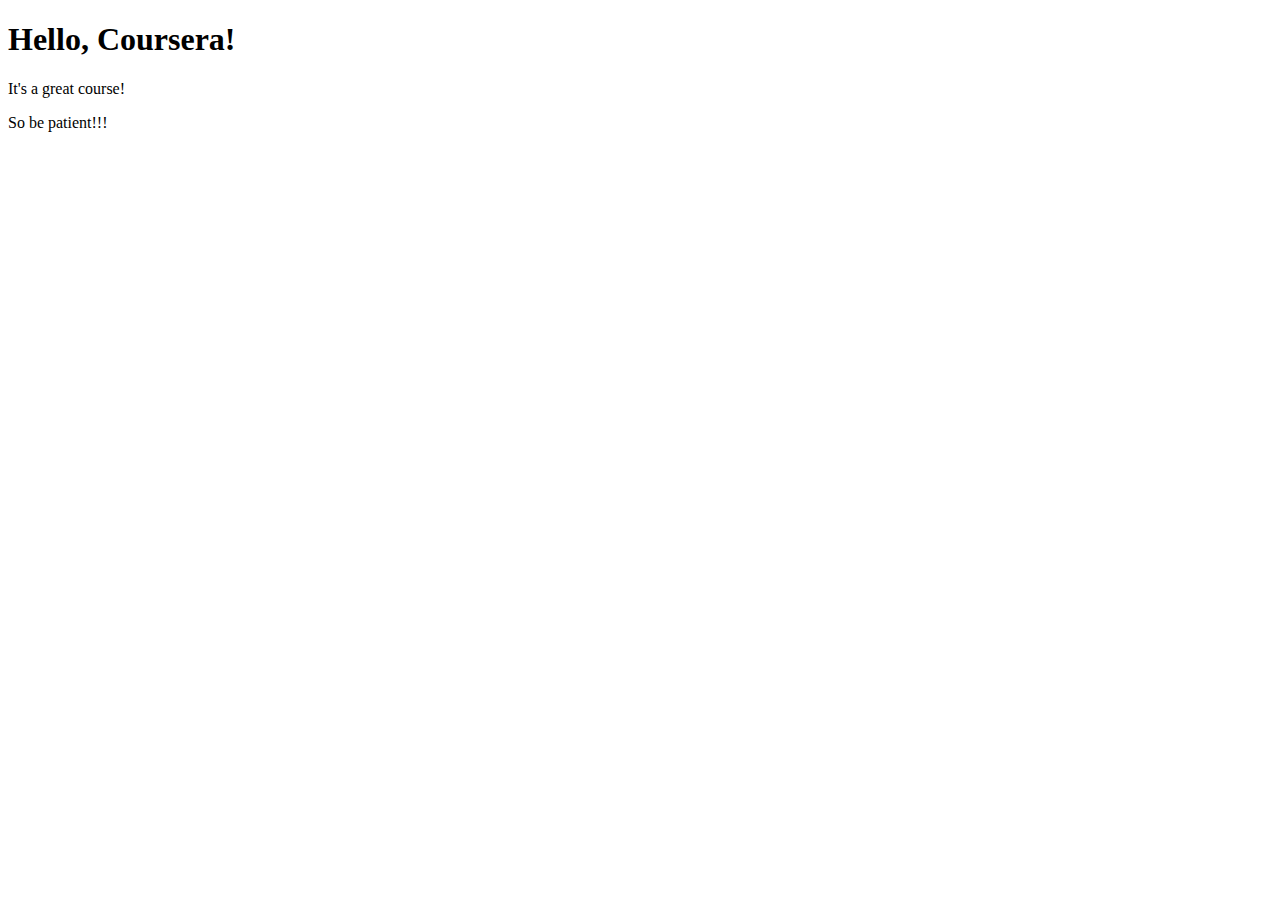
<file: site/index.html>
<!DOCTYPE html>
<html lang="en">
<head>
	<meta charset="UTF-8">
	<title>Hello Coursera</title>
</head>
<body>
	<h1>Hello, Coursera!</h1>
	<p>It's a great course!</p>
	<p>So be patient!!!</p>
</body>
</html>
</file>
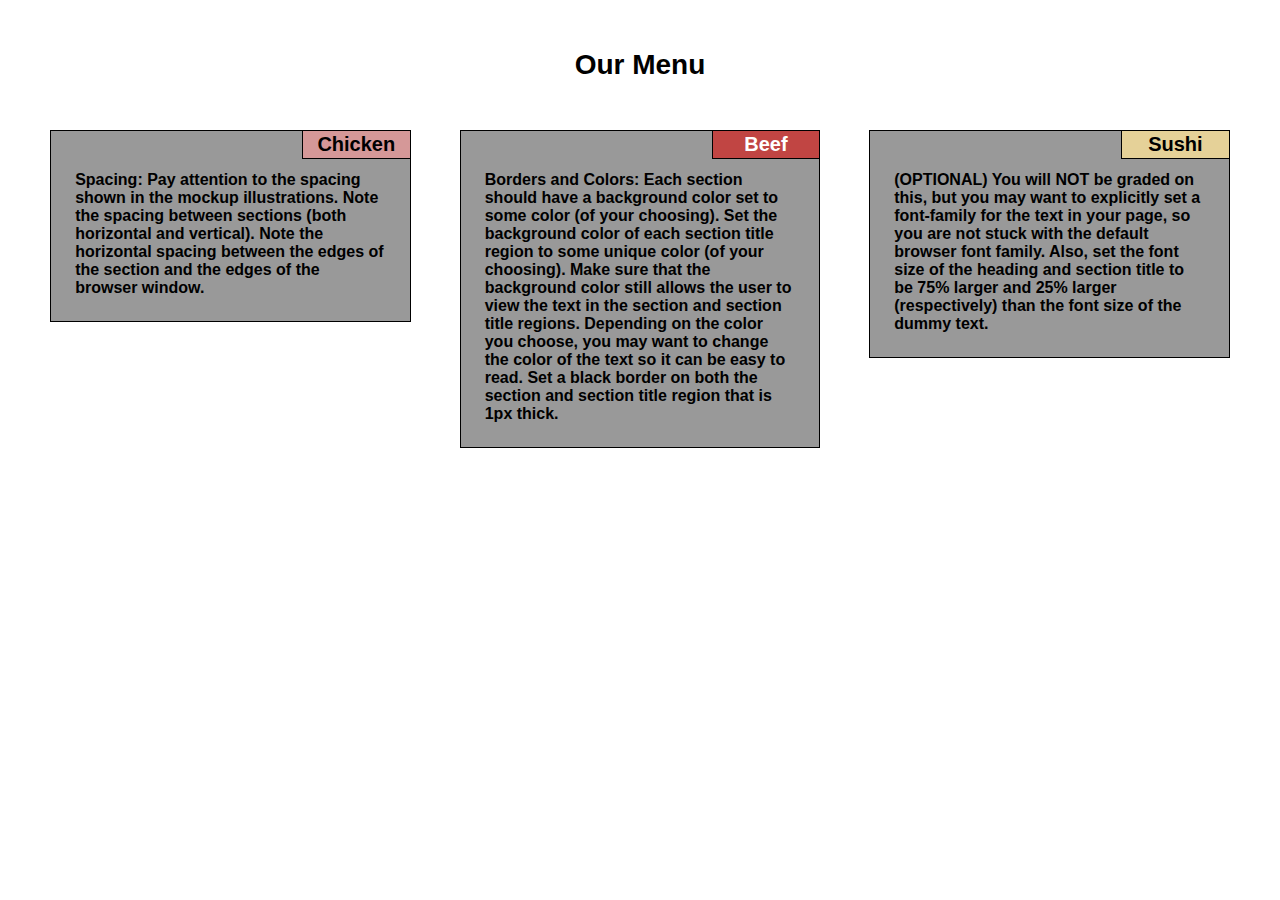
<file: assignments/coursera/fullstack-course4/mod2_solution/index.html>
<!DOCTYPE html>
<html>
<head>
<title>Module 2 Solution</title>
<meta charset="utf-8">
<meta name="viewport" content="width=device-width, initial-scale=1">
<link rel="stylesheet" href="css/style.css">
</head>

<body>
<h1>Our Menu</h1>
<div class="row">
  <div class="col-lg-4 col-md-6 col-xm-12">
    <section>
    <h2 class="food-name" id="chicken">Chicken</h2>
    <p>Spacing: Pay attention to the spacing shown in the mockup illustrations. Note the spacing between sections (both horizontal and vertical). Note the horizontal spacing between the edges of the section and the edges of the browser window.</p>
    </section>
  </div>
  <div class="col-lg-4 col-md-6 col-xm-12">
    <section>
    <h2 class="food-name" id="beef">Beef</h2>
    <p>Borders and Colors: Each section should have a background color set to some color (of your choosing). Set the background color of each section title region to some unique color (of your choosing). Make sure that the background color still allows the user to view the text in the section and section title regions. Depending on the color you choose, you may want to change the color of the text so it can be easy to read. Set a black border on both the section and section title region that is 1px thick.</p>
    </section>
  </div>
  <div class="col-lg-4 col-md-12 col-xm-12">
    <section>
    <h2 class="food-name" id="sushi">Sushi</h2>
    <p>(OPTIONAL) You will NOT be graded on this, but you may want to explicitly set a font-family for the text in your page, so you are not stuck with the default browser font family. Also, set the font size of the heading and section title to be 75% larger and 25% larger (respectively) than the font size of the dummy text.</p>
    </section>
  </div>
</div>

</body>
</html>
</file>
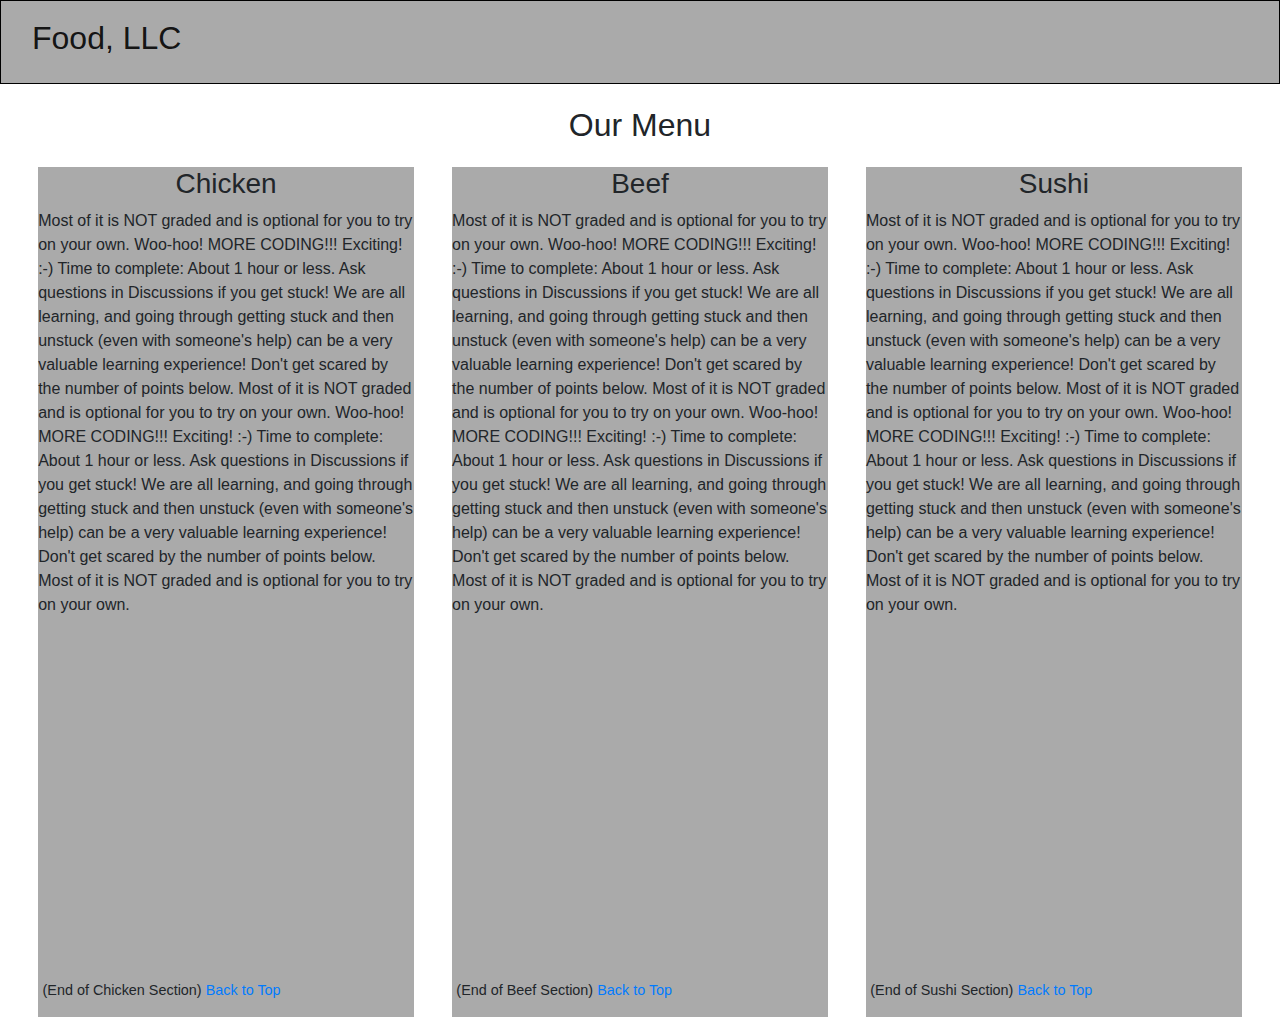
<file: assignments/coursera/fullstack-course4/mod3_solution/index.html>
<!--Bootstrap v4.1.1 change something like ".col-xs-12" replaced by ".col-12.", and "visible-*" is gone, so I tried "d-*" series(https://getbootstrap.com/docs/4.0/utilities/display/#hiding-elementshttps://getbootstrap.com/docs/4.0/utilities/display/#hiding-elements). Hope this can help you :D-->
<DOCTYPE html>
    <html lang="en">

    <head>
        <title>Mod 3 Assignment</title>
        <meta charset="UTF-8">
        <meta http-equiv="X-UA-Compatible" content="IE=edge">
        <meta name="viewport" content="width=device-width, initial-scale=1">
        <link rel="stylesheet" href="css/bootstrap.min.css">
        <link rel="stylesheet" href="css/style.css">
        <script src="js/jquery-3.3.1.min.js"></script>
        <script src="js/bootstrap.min.js"></script>
    </head>

    <body>
        <header>
            <nav class="navbar navbar-light" id="header-nav">
                <div class="container-fluid">
                    <h1 class="navbar-brand">Food, LLC</h1>
                    <button class="navbar-toggler d-block d-md-none" type="button" data-toggle="collapse" data-target="#navbarSupportedContent" aria-controls="navbarSupportedContent" aria-expanded="false" aria-label="Toggle navigation">
                        <span class="navbar-toggler-icon"></span>
                    </button>
                </div>
            </nav>
            <div class="collapse navbar-collapse my-container text-center" id="navbarSupportedContent">
                <p></p>
                <div>
                <a href="#chicken">
                    <h4>Chicken</h4>
                </a>
                </div>
                <hr/>
                <div>
                <a href="#beef">
                    <h4>Beef</h4>
                </a>
                </div>
                <hr/>
                <div>
                <a href="#sushi">
                    <h4>Sushi</h4>
                </a>
                </div>
                <p></p>
            </div>
        </header>
        <!--Main Contents-->
        <div class="my-container">
            <h2 class="text-center subtitle">Our Menu</h2>
            <div class="row">
                <div class="col-md-4 col-sm-6 col-12" id="chicken">
                    <section>
                        <h3 class="text-center">Chicken</h3>
                        <article>
                            Most of it is NOT graded and is optional for you to try on your own. Woo-hoo! MORE CODING!!! Exciting! :-) Time to complete: About 1 hour or less. Ask questions in Discussions if you get stuck! We are all learning, and going through getting stuck and then unstuck (even with someone's help) can be a very valuable learning experience! Don't get scared by the number of points below. Most of it is NOT graded and is optional for you to try on your own. Woo-hoo! MORE CODING!!! Exciting! :-) Time to complete: About 1 hour or less. Ask questions in Discussions if you get stuck! We are all learning, and going through getting stuck and then unstuck (even with someone's help) can be a very valuable learning experience! Don't get scared by the number of points below. Most of it is NOT graded and is optional for you to try on your own.
                        </article>
                        <p class="article-end"> (End of Chicken Section) <a href="#header-nav">Back to Top</a></p>
                    </section>
                </div>
                <div class="col-md-4 col-sm-6 col-12" id="beef">
                    <section>
                        <h3 class="text-center">Beef</h3>
                        <article>
                            Most of it is NOT graded and is optional for you to try on your own. Woo-hoo! MORE CODING!!! Exciting! :-) Time to complete: About 1 hour or less. Ask questions in Discussions if you get stuck! We are all learning, and going through getting stuck and then unstuck (even with someone's help) can be a very valuable learning experience! Don't get scared by the number of points below. Most of it is NOT graded and is optional for you to try on your own. Woo-hoo! MORE CODING!!! Exciting! :-) Time to complete: About 1 hour or less. Ask questions in Discussions if you get stuck! We are all learning, and going through getting stuck and then unstuck (even with someone's help) can be a very valuable learning experience! Don't get scared by the number of points below. Most of it is NOT graded and is optional for you to try on your own.
                        </article>
                        <p class="article-end"> (End of Beef Section) <a href="#header-nav">Back to Top</a></p>
                    </section>
                </div>
                <div class="col-md-4 col-sm-12 col-12" id="sushi">
                    <section>
                        <h3 class="text-center">Sushi</h3>
                        <article>
                            Most of it is NOT graded and is optional for you to try on your own. Woo-hoo! MORE CODING!!! Exciting! :-) Time to complete: About 1 hour or less. Ask questions in Discussions if you get stuck! We are all learning, and going through getting stuck and then unstuck (even with someone's help) can be a very valuable learning experience! Don't get scared by the number of points below. Most of it is NOT graded and is optional for you to try on your own. Woo-hoo! MORE CODING!!! Exciting! :-) Time to complete: About 1 hour or less. Ask questions in Discussions if you get stuck! We are all learning, and going through getting stuck and then unstuck (even with someone's help) can be a very valuable learning experience! Don't get scared by the number of points below. Most of it is NOT graded and is optional for you to try on your own.
                        </article>
                        <p class="article-end"> (End of Sushi Section) <a href="#header-nav">Back to Top</a></p>
                    </section>
                </div>
            </div>
        </div>
    </body>

    </html>
</file>
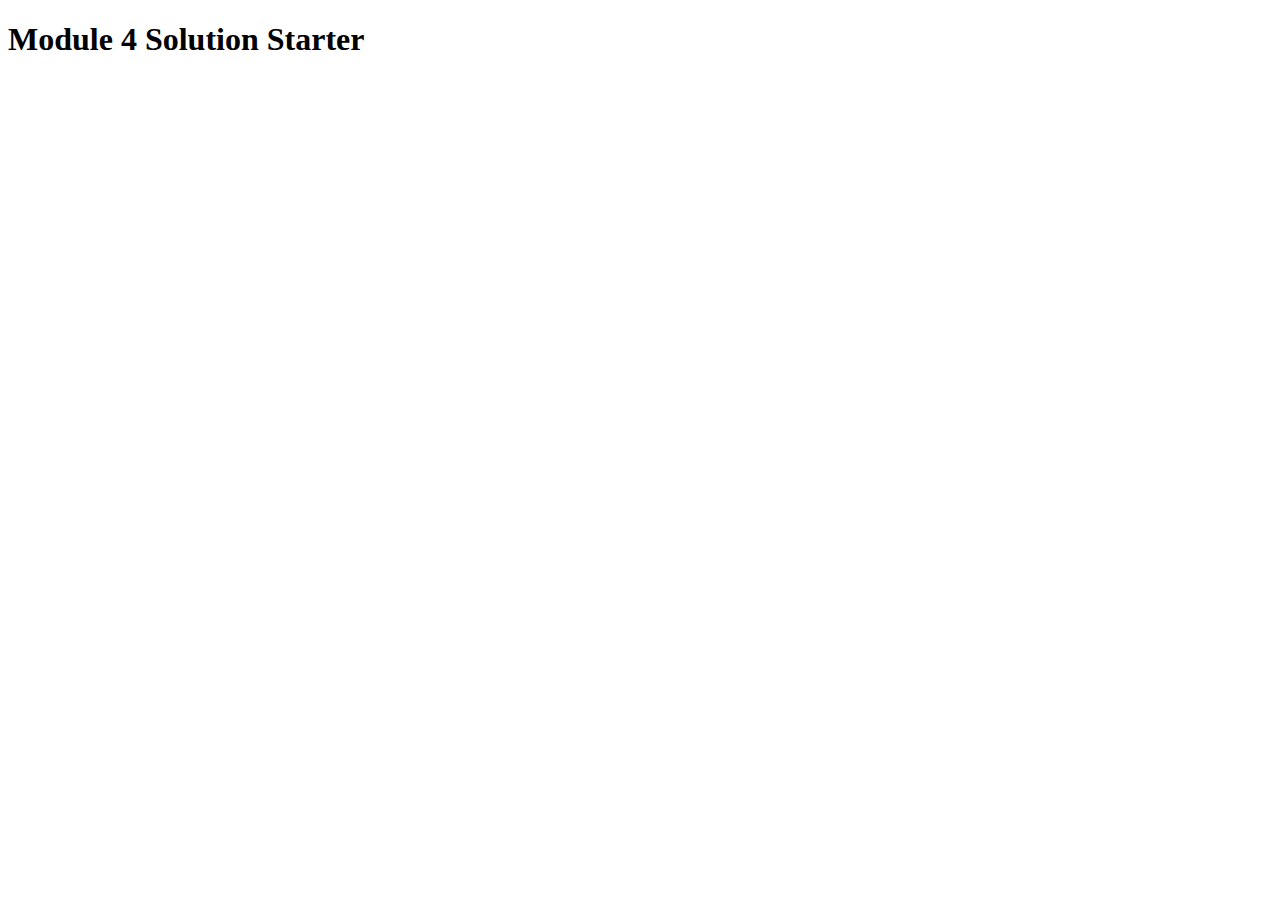
<file: assignments/coursera/fullstack-course4/mod4_solution/index.html>
<!DOCTYPE html>
<html>
<head>
  <meta charset="utf-8">
  <title>Module 4 Solution Starter</title>
  <script>
    var names = []; // DO NOT REMOVE
  </script>
  <script src="SpeakHello.js"></script>
  <script src="SpeakGoodBye.js"></script>
  <script src="script.js"></script>
</head>
<body>
  <h1>Module 4 Solution Starter</h1>
</body>
</html>
</file>
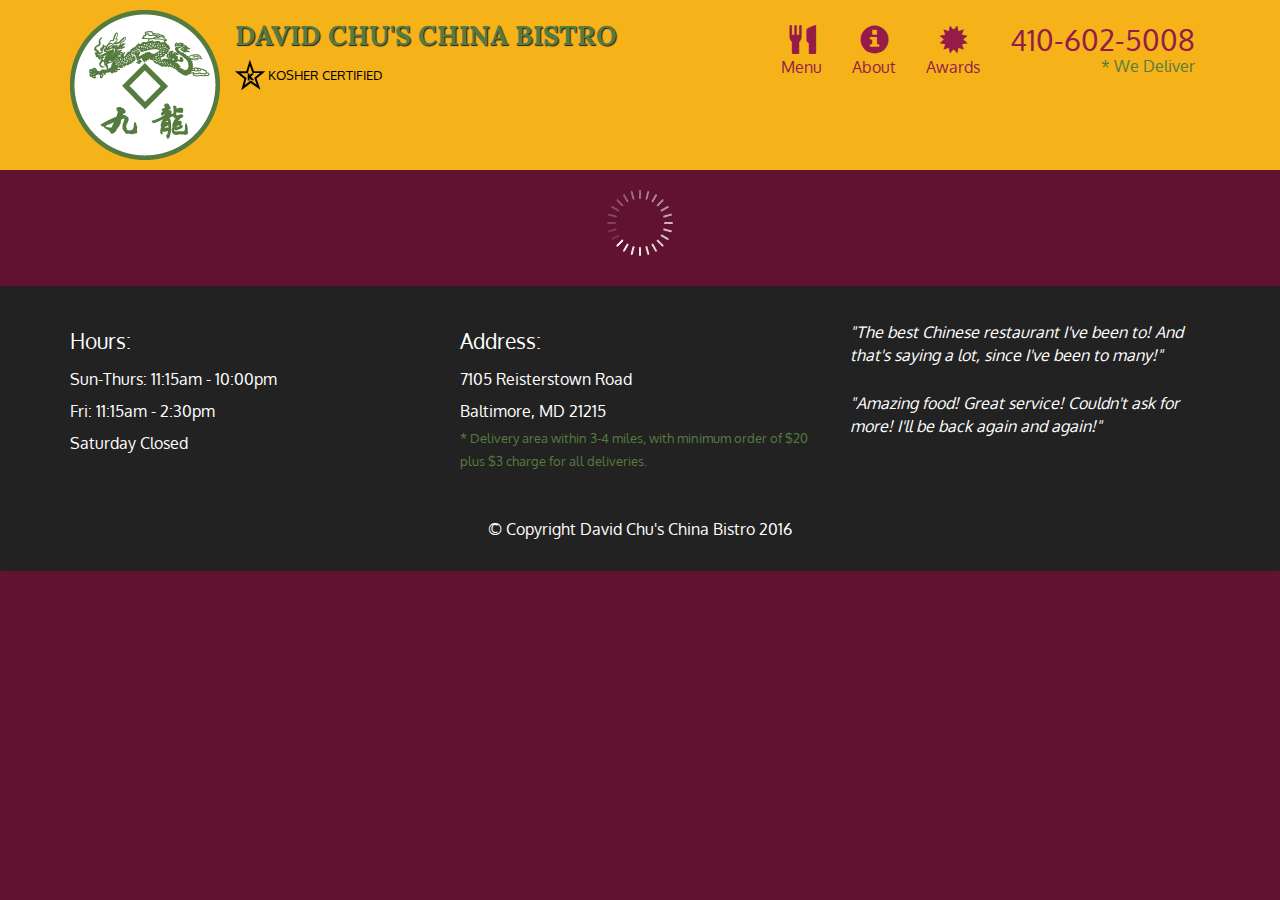
<file: assignments/coursera/fullstack-course4/mod5_solution/index.html>
<!doctype html>
<html lang="en">
  <head>
    <meta charset="utf-8">
    <meta http-equiv="X-UA-Compatible" content="IE=edge">
    <meta name="viewport" content="width=device-width, initial-scale=1">
    <title>David Chu's China Bistro</title>
    <link rel="stylesheet" href="css/bootstrap.min.css">
    <link rel="stylesheet" href="css/styles.css">
    <link href='https://fonts.googleapis.com/css?family=Oxygen:400,300,700' rel='stylesheet' type='text/css'>
    <link href='https://fonts.googleapis.com/css?family=Lora' rel='stylesheet' type='text/css'>
  </head>
<body>
  <header>
    <nav id="header-nav" class="navbar navbar-default">
      <div class="container">
        <div class="navbar-header">
          <a href="index.html" class="pull-left visible-md visible-lg">
            <div id="logo-img" alt="Logo image"></div>
          </a>

          <div class="navbar-brand">
            <a href="index.html"><h1>David Chu's China Bistro</h1></a>
            <p>
              <img src="images/star-k-logo.png" alt="Kosher certification">
              <span>Kosher Certified</span>
            </p>
          </div>

          <button id="navbarToggle" type="button" class="navbar-toggle collapsed" data-toggle="collapse" data-target="#collapsable-nav" aria-expanded="false">
            <span class="sr-only">Toggle navigation</span>
            <span class="icon-bar"></span>
            <span class="icon-bar"></span>
            <span class="icon-bar"></span>
          </button>
        </div>
        
        <div id="collapsable-nav" class="collapse navbar-collapse">
           <ul id="nav-list" class="nav navbar-nav navbar-right">
            <li id="navHomeButton" class="visible-xs active">
              <a href="index.html">
                <span class="glyphicon glyphicon-home"></span> Home</a>
            </li>
            <li id="navMenuButton">
              <a href="#" onclick="$dc.loadMenuCategories();">
                <span class="glyphicon glyphicon-cutlery"></span><br class="hidden-xs"> Menu</a>
            </li>
            <li>
              <a href="#">
                <span class="glyphicon glyphicon-info-sign"></span><br class="hidden-xs"> About</a>
            </li>
            <li>
              <a href="#">
                <span class="glyphicon glyphicon-certificate"></span><br class="hidden-xs"> Awards</a>
            </li>
            <li id="phone" class="hidden-xs">
              <a href="tel:410-602-5008">
                <span>410-602-5008</span></a><div>* We Deliver</div>
            </li>
          </ul><!-- #nav-list -->
        </div><!-- .collapse .navbar-collapse -->
      </div><!-- .container -->
    </nav><!-- #header-nav -->
  </header>

  <div id="call-btn" class="visible-xs">
    <a class="btn" href="tel:410-602-5008">
    <span class="glyphicon glyphicon-earphone"></span>
    410-602-5008
    </a>
  </div>
  <div id="xs-deliver" class="text-center visible-xs">* We Deliver</div>

  <div id="main-content" class="container"></div>

  <footer class="panel-footer">
    <div class="container">
      <div class="row">
        <section id="hours" class="col-sm-4">
          <span>Hours:</span><br>
          Sun-Thurs: 11:15am - 10:00pm<br>
          Fri: 11:15am - 2:30pm<br>
          Saturday Closed
          <hr class="visible-xs">
        </section>
        <section id="address" class="col-sm-4">
          <span>Address:</span><br>
          7105 Reisterstown Road<br>
          Baltimore, MD 21215
          <p>* Delivery area within 3-4 miles, with minimum order of $20 plus $3 charge for all deliveries.</p>
          <hr class="visible-xs">
        </section>
        <section id="testimonials" class="col-sm-4">
          <p>"The best Chinese restaurant I've been to! And that's saying a lot, since I've been to many!"</p>
          <p>"Amazing food! Great service! Couldn't ask for more! I'll be back again and again!"</p>
        </section>
      </div>
      <div class="text-center">&copy; Copyright David Chu's China Bistro 2016</div>
    </div>
  </footer>

  <!-- jQuery (Bootstrap JS plugins depend on it) -->
  <script src="js/jquery-2.1.4.min.js"></script>
  <script src="js/bootstrap.min.js"></script>
  <script src="js/ajax-utils.js"></script>
  <script src="js/script.js"></script>
</body>
</html>
</file>
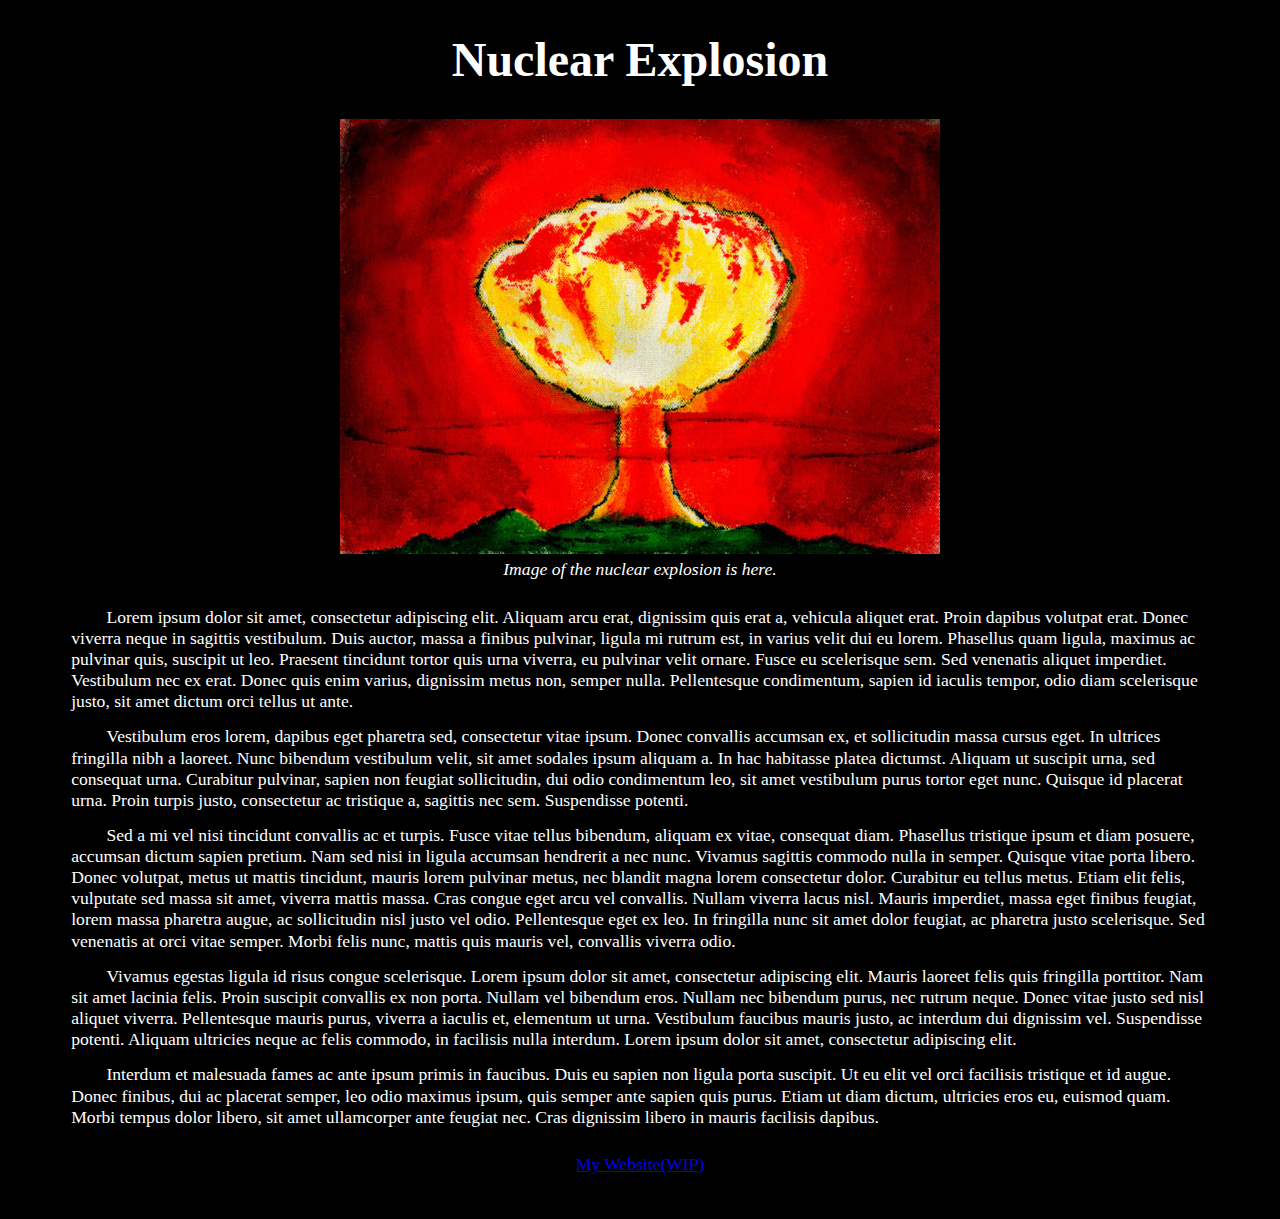
<file: assignments/freeCodeCamp/certification_01/project_01/index.html>
<!DOCTYPE html>
<html lang="en">
<head>
	<meta charset="UTF-8">
	<link rel="stylesheet" type="text/css" href="css/myStyle.css">
	<link rel="icon" type="image/png" href="img/favicon.png" sizes="32x32">
	<title>Tribute Page</title>
</head>
<body>
	<header>
		<h1 id="title">Nuclear Explosion</h1>
	</header>
	<main id="main">
		<div id="img-div">
			<img src="img/nuclear.jpg" alt="Introduction" id="image">
			<figcaption id="img-caption">Image of the nuclear explosion is here.</figcaption>
		</div>
		<article id="tribute-info">
			<section>Lorem ipsum dolor sit amet, consectetur adipiscing elit. Aliquam arcu erat, dignissim quis erat a, vehicula aliquet erat. Proin dapibus volutpat erat. Donec viverra neque in sagittis vestibulum. Duis auctor, massa a finibus pulvinar, ligula mi rutrum est, in varius velit dui eu lorem. Phasellus quam ligula, maximus ac pulvinar quis, suscipit ut leo. Praesent tincidunt tortor quis urna viverra, eu pulvinar velit ornare. Fusce eu scelerisque sem. Sed venenatis aliquet imperdiet. Vestibulum nec ex erat. Donec quis enim varius, dignissim metus non, semper nulla. Pellentesque condimentum, sapien id iaculis tempor, odio diam scelerisque justo, sit amet dictum orci tellus ut ante.</section>
			
			<section>Vestibulum eros lorem, dapibus eget pharetra sed, consectetur vitae ipsum. Donec convallis accumsan ex, et sollicitudin massa cursus eget. In ultrices fringilla nibh a laoreet. Nunc bibendum vestibulum velit, sit amet sodales ipsum aliquam a. In hac habitasse platea dictumst. Aliquam ut suscipit urna, sed consequat urna. Curabitur pulvinar, sapien non feugiat sollicitudin, dui odio condimentum leo, sit amet vestibulum purus tortor eget nunc. Quisque id placerat urna. Proin turpis justo, consectetur ac tristique a, sagittis nec sem. Suspendisse potenti.</section>
			
			<section>Sed a mi vel nisi tincidunt convallis ac et turpis. Fusce vitae tellus bibendum, aliquam ex vitae, consequat diam. Phasellus tristique ipsum et diam posuere, accumsan dictum sapien pretium. Nam sed nisi in ligula accumsan hendrerit a nec nunc. Vivamus sagittis commodo nulla in semper. Quisque vitae porta libero. Donec volutpat, metus ut mattis tincidunt, mauris lorem pulvinar metus, nec blandit magna lorem consectetur dolor. Curabitur eu tellus metus. Etiam elit felis, vulputate sed massa sit amet, viverra mattis massa. Cras congue eget arcu vel convallis. Nullam viverra lacus nisl. Mauris imperdiet, massa eget finibus feugiat, lorem massa pharetra augue, ac sollicitudin nisl justo vel odio. Pellentesque eget ex leo. In fringilla nunc sit amet dolor feugiat, ac pharetra justo scelerisque. Sed venenatis at orci vitae semper. Morbi felis nunc, mattis quis mauris vel, convallis viverra odio.</section>
			
			<section>Vivamus egestas ligula id risus congue scelerisque. Lorem ipsum dolor sit amet, consectetur adipiscing elit. Mauris laoreet felis quis fringilla porttitor. Nam sit amet lacinia felis. Proin suscipit convallis ex non porta. Nullam vel bibendum eros. Nullam nec bibendum purus, nec rutrum neque. Donec vitae justo sed nisl aliquet viverra. Pellentesque mauris purus, viverra a iaculis et, elementum ut urna. Vestibulum faucibus mauris justo, ac interdum dui dignissim vel. Suspendisse potenti. Aliquam ultricies neque ac felis commodo, in facilisis nulla interdum. Lorem ipsum dolor sit amet, consectetur adipiscing elit.</section>

			<section>Interdum et malesuada fames ac ante ipsum primis in faucibus. Duis eu sapien non ligula porta suscipit. Ut eu elit vel orci facilisis tristique et id augue. Donec finibus, dui ac placerat semper, leo odio maximus ipsum, quis semper ante sapien quis purus. Etiam ut diam dictum, ultricies eros eu, euismod quam. Morbi tempus dolor libero, sit amet ullamcorper ante feugiat nec. Cras dignissim libero in mauris facilisis dapibus.</section>
		</article>
	</main>
	<footer>
		<a href="https://pilisenk.github.io/" target="_blank" id="tribute-link">My Website(WIP)</a>
	</footer>
</body>
</html>
</file>
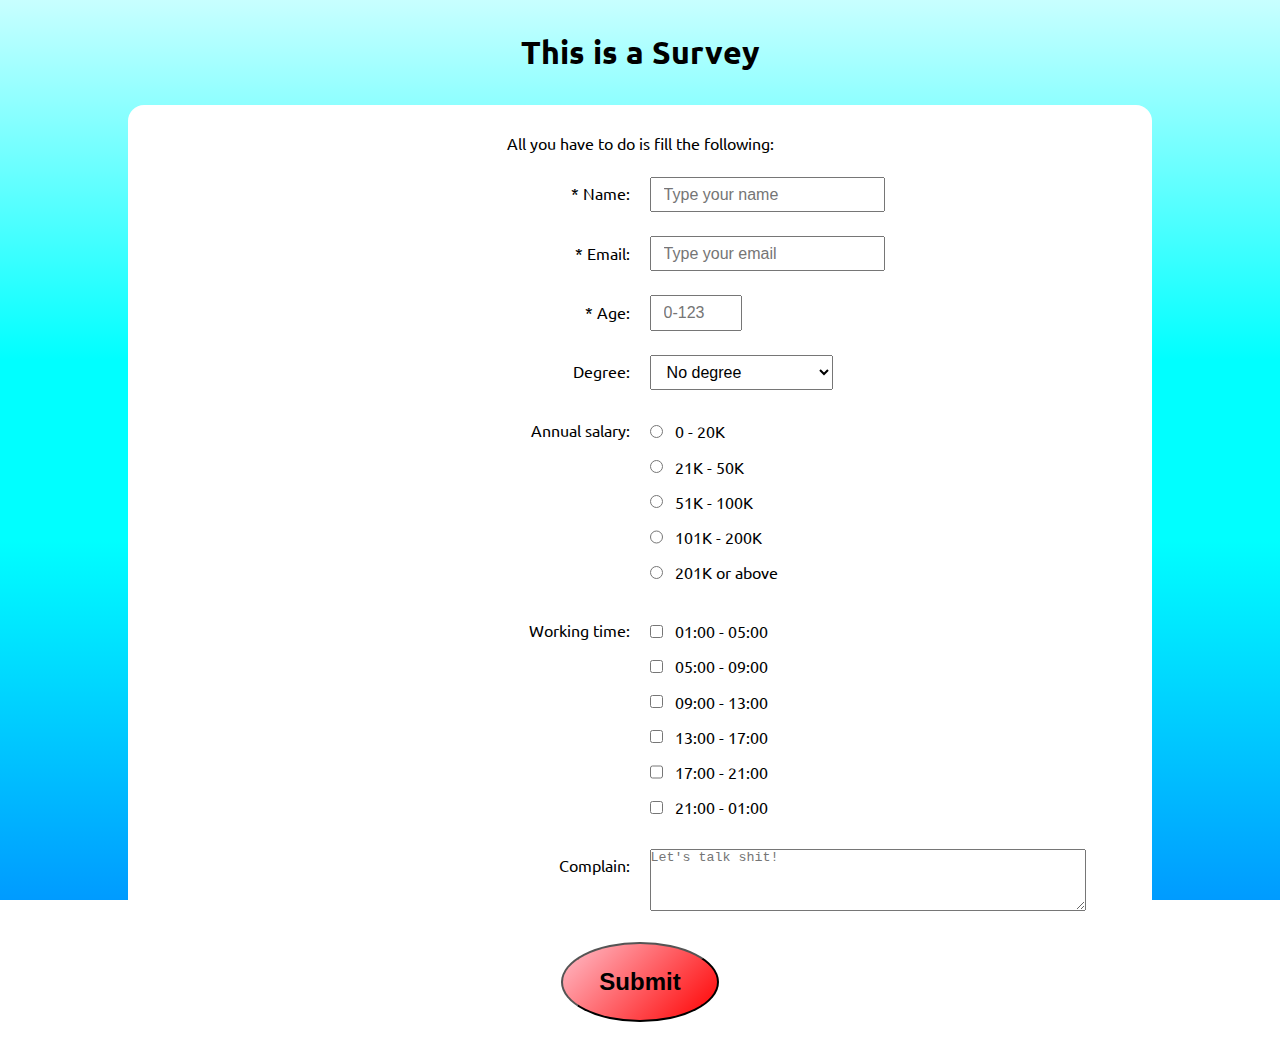
<file: assignments/freeCodeCamp/certification_01/project_02/index.html>
<!DOCTYPE html>
<html lang="en">
<head>
	<meta charset="UTF-8">
	<link rel="stylesheet" href="css/myStyle.css">
	<link href="https://fonts.googleapis.com/css?family=Ubuntu" rel="stylesheet">
</head>
<body>
	<header>
		<h1 id="title">This is a Survey</h1>
	</header>
	<main>
		<p id="description">All you have to do is fill the following:</p>
		<form action="/get" id="survey-form">
			<div class="rows">
				<div class="questions">
					<div class="cells">
						<label id="name-label" for="name">* Name:</label>
					</div>
				</div>
				<div class="answers">
					<div class="cells">
						<input type="text" id="name" name="name" placeholder="Type your name" required>
					</div>
				</div>
			</div>
			<div class="rows">
				<div class="questions">
					<div class="cells">
						<label id="email-label" for="email">* Email:</label>
					</div>
				</div>
				<div class="answers">
					<div class="cells">
						<input type="email" id="email" name="email" placeholder="Type your email" required>
					</div>
				</div>
			</div>
			<div class="rows">
				<div class="questions">
					<div class="cells">
						<label id="number-label" for="number">* Age:</label>
					</div>
				</div>
				<div class="answers">
					<div class="cells">
						<input type="number" id="number" name="age" placeholder="0-123" min="0" max="123" required>
					</div>
				</div>
			</div>
			<div class="rows">
				<div class="questions">
					<div class="cells">
						<label id="radio-label" for="radio">Degree:</label>
					</div>
				</div>
				<div class="answers">
					<div class="cells">
						<select id="dropdown" name="degree">
							<option disabled value>Select one option</option>
							<option value="0">No degree</option>
							<option value="1">Bachelor's degree</option>
							<option value="2">Master's degree</option>
							<option value="3">Doctorate or above</option>
						</select>
					</div>
				</div>
			</div>
			<div class="rows">
				<div class="questions">
					<div class="cells">
						<label id="radio-label">Annual salary:</label>
					</div>
				</div>
				<div class="answers">
					<div class="cells">
						<label>
							<input type="radio" name="salary" value="0"><span>0 - 20K</span>
						</label>
						<label>
							<input type="radio" name="salary" value="1"><span>21K - 50K</span>
						</label>
						<label>
							<input type="radio" name="salary" value="2"><span>51K - 100K</span>
						</label>
						<label>
							<input type="radio" name="salary" value="3"><span>101K - 200K</span>
						</label>
						<label>
							<input type="radio" name="salary" value="4"><span>201K or above</span>
						</label>
					</div>
				</div>
			</div>
			<div class="rows">
				<div class="questions">
					<div class="cells">
						<label id="checkbox-label">Working time:</label>
					</div>
				</div>
				<div class="answers">
					<div class="cells">
						<label>
							<input type="checkbox" name="working-time" value="0"><span>01:00 - 05:00</span>
						</label>
						<label>
							<input type="checkbox" name="working-time" value="1"><span>05:00 - 09:00</span>
						</label>
						<label>
							<input type="checkbox" name="working-time" value="2"><span>09:00 - 13:00</span>
						</label>
						<label>
							<input type="checkbox" name="working-time" value="3"><span>13:00 - 17:00</span>
						</label>
						<label>
							<input type="checkbox" name="working-time" value="4"><span>17:00 - 21:00</span>
						</label>
						<label>
							<input type="checkbox" name="working-time" value="5"><span>21:00 - 01:00</span>
						</label>
					</div>
				</div>
			</div>
			<div class="rows">
				<div class="questions">
					<div class="cells">
						<label id="complain-label" for="complain">Complain:</label>
					</div>
				</div>
				<div class="answers">
					<div class="cells">
						<textarea id="complain" name="complain" rows="4" placeholder="Let's talk shit!"></textarea>
					</div>
				</div>
			</div>
			<button id="submit" type="submit">Submit</button>
		</form>
	</main>
</body>
</html>
</file>
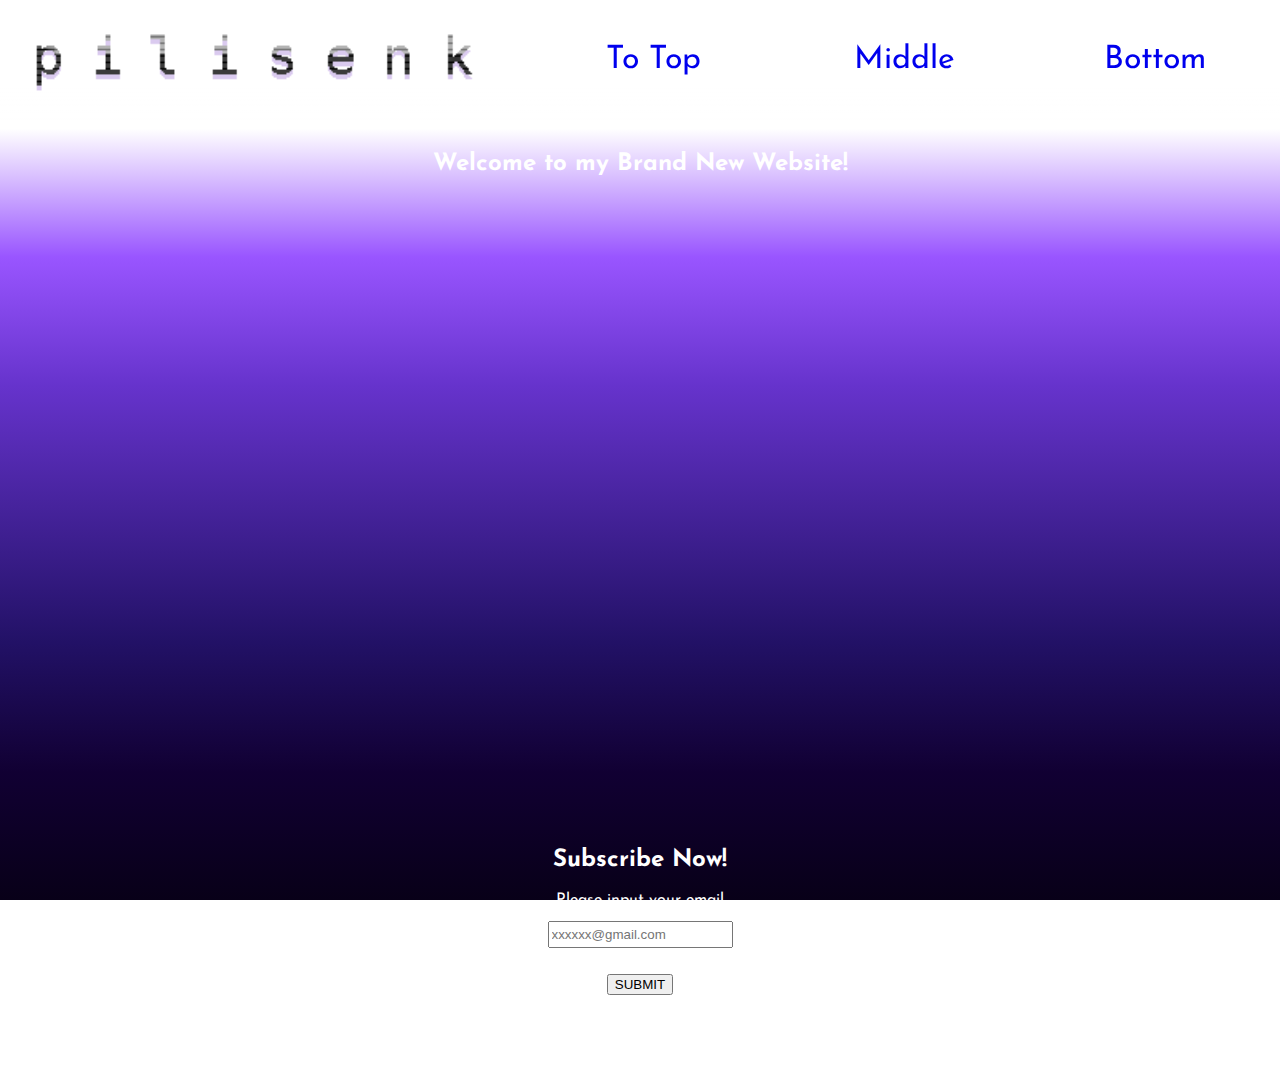
<file: assignments/freeCodeCamp/certification_01/project_03/index.html>
<!DOCTYPE html>
<html lang="en">
<head>
	<meta charset="UTF-8">
	<meta name="viewport" content="width=device-width, initial-scale=1, shrink-to-fit=no">
	<link href="https://fonts.googleapis.com/css?family=Josefin+Sans" rel="stylesheet">
	<link rel="stylesheet" href="css/myStyle.css">
	<title>freeCodeCamp: Responsive Web Design Projects - Build a Technical Documentation Page</title>
</head>
<body>
	<header id="header">
		<h1>pilisenk was in freeCodeCamp</h1>
		<nav id="nav-bar">
			<img src="img/banner_psk.png" alt="Banner of pilisenk" id="header-img">
			<div id="nav-links">
				<a href="#show-video" class="nav-link">To Top</a>
				<a href="#show-email-form" class="nav-link">Middle</a>
				<a href="#footer" class="nav-link">Bottom</a>
			</div>
			
		</nav>
	</header>
	<main>
		<section id="show-video">
			<h2 class="section-title">Welcome to my Brand New Website!</h2>
			<iframe id="video" src="https://www.youtube.com/embed/QtbqePcCNqg" allowfullscreen></iframe>
		</section>
		<section id="show-email-form">
			<h2 class="section-title">Subscribe Now!</h2>
			<form action="https://www.freecodecamp.com/email-submit" id="form">
				<label for="email">Please input your email
					<input type="email" name="email" id="email" placeholder="xxxxxx@gmail.com">
				</label>
				<input type="submit" id="submit" value="SUBMIT">
			</form>
		</section>
		
		
	</main>
	<footer id="footer">
		<p>&copy;pilisenk 2018</p>
	</footer>
</body>
</html>
</file>
<file: assignments/coursera/fullstack-course4/mod2_solution/css/style.css>
/********** Base styles **********/
* {
  box-sizing: border-box;
  font-family: Sans-serif, Helvetica, Arial;
  font-weight: bold;
  margin: 0px;
}

h1 {
  margin: 1.75em 0px 1.75em 0px;
  text-align: center;
  font-size: 175%;
}

section {
  border: 1px solid black;
  background-color: #999999;
}

h2.food-name {
  width: 30%;
  text-align: center;
  margin: 0px 0px 0px auto; /*right align*/
  border-color: black;
  border-left: 1px solid;
  border-bottom: 1px solid;
  padding: 2px 0px 2px 0px;
  font-size: 125%;
  overflow: hidden;
}

#chicken {
  background-color: #D59898;
}

#beef {
  background-color: #C14543;
  color: white;
  border-color: black;
}

#sushi {
  background-color: #E5D198;
}

p {
  width: 100%;
  /*height: 235px;
  overflow: hidden;*/
  color: black;
  margin: 0.75em 0px 1.5em 0px;
  padding: 0em 1.5em 0em 1.5em;
}

/* Simple Responsive Framework. */
.row {
  width: 96%;
  margin: auto;
}

/********** Large devices (Desktop) only **********/
@media (min-width: 992px) {
  .col-lg-1, .col-lg-2, .col-lg-3, .col-lg-4, .col-lg-5, .col-lg-6, .col-lg-7, .col-lg-8, .col-lg-9, .col-lg-10, .col-lg-11, .col-lg-12 {
    float: left;
    margin-bottom: 1.75em;
    padding: 0px 2% 0px 2%; 
  }
  .col-lg-1 {
    width: 8.33%;
  }
  .col-lg-2 {
    width: 16.66%;
  }
  .col-lg-3 {
    width: 25%;
  }
  .col-lg-4 {
    width: 33.33%;
  }
  .col-lg-5 {
    width: 41.66%;
  }
  .col-lg-6 {
    width: 50%;
  }
  .col-lg-7 {
    width: 58.33%;
  }
  .col-lg-8 {
    width: 66.66%;
  }
  .col-lg-9 {
    width: 74.99%;
  }
  .col-lg-10 {
    width: 83.33%;
  }
  .col-lg-11 {
    width: 91.66%;
  }
  .col-lg-12 {
    width: 100%;
  }
}

/********** Medium devices (Tablet) only **********/
@media (min-width: 768px) and (max-width: 991px) {
  .col-md-1, .col-md-2, .col-md-3, .col-md-4, .col-md-5, .col-md-6, .col-md-7, .col-md-8, .col-md-9, .col-md-10, .col-md-11, .col-md-12 {
    float: left;
    margin-bottom: 1.5em;
    padding: 0px 2% 0px 2%; 
  }
  .col-md-1 {
    width: 8.33%;
  }
  .col-md-2 {
    width: 16.66%;
  }
  .col-md-3 {
    width: 25%;
  }
  .col-md-4 {
    width: 33.33%;
  }
  .col-md-5 {
    width: 41.66%;
  }
  .col-md-6 {
    width: 50%;
  }
  .col-md-7 {
    width: 58.33%;
  }
  .col-md-8 {
    width: 66.66%;
  }
  .col-md-9 {
    width: 74.99%;
  }
  .col-md-10 {
    width: 83.33%;
  }
  .col-md-11 {
    width: 91.66%;
  }
  .col-md-12 {
    width: 100%;
  }
}
/********** Medium devices (Mobile) only **********/
@media (max-width: 767px){
  .col-xm-1, .col-xm-2, .col-xm-3, .col-xm-4, .col-xm-5, .col-xm-6, .col-xm-7, .col-xm-8, .col-xm-9, .col-xm-10, .col-xm-11, .col-xm-12 {
    float: left;
    margin-bottom: 1em;
    padding: 0px 5% 0px 5%; 
  }
  .col-xm-1 {
    width: 8.33%;
  }
  .col-xm-2 {
    width: 16.66%;
  }
  .col-xm-3 {
    width: 25%;
  }
  .col-xm-4 {
    width: 33.33%;
  }
  .col-xm-5 {
    width: 41.66%;
  }
  .col-xm-6 {
    width: 50%;
  }
  .col-xm-7 {
    width: 58.33%;
  }
  .col-xm-8 {
    width: 66.66%;
  }
  .col-xm-9 {
    width: 74.99%;
  }
  .col-xm-10 {
    width: 83.33%;
  }
  .col-xm-11 {
    width: 91.66%;
  }
  .col-xm-12 {
    width: 100%;
  }
}
</file>
<file: assignments/coursera/fullstack-course4/mod3_solution/css/style.css>
nav.navbar {
	border: 1px solid black;
	background-color: #aaa;
}
h1.navbar-brand {
	font-size: 2em;
}
.navbar-toggler, .navbar-collapse div {
	-webkit-transition-duration: 0.4s; /* Safari */
    transition-duration: 0.4s;
}
.navbar-toggler:focus, .navbar-toggler:hover {
	background-color: white;
}
.navbar-collapse div:hover {
	background-color: #fff;
}
.navbar-collapse a {
	color: #5566cc;
}
.navbar-collapse a:hover {
	text-decoration: none;
}
h2.subtitle {
	margin: 0.7em 0;
}
#navbarSupportedContent {
	background-color: #eee;
	border: 1px solid black;
	margin-top: -1px;
	/*Make the content looks better.
	Here is one problem I don't get it:
	Why using "border-top: 0;" will fail the layout like a glitch?
	Anyway I replaced it by "margin-top: -1px;"*/
}
.my-container {
	width: 100%;
	padding-right: 1.5%;
	padding-left: 1.5%;
	margin-right: auto;
	margin-left: auto;
}
.row {
	margin-right: 0;
	margin-left: 0;
}
.row > div {
	margin: 0 0 15px;
}
.row section {
	background-color: #aaa;
	/*border: 1px solid black;*/
	position: relative;
}
.row .article-end {
	position: absolute;
	left: 0.3em;
	bottom: 0;
	font-size: 0.9em;
}
.col-lg, .col-lg-1, .col-lg-10, .col-lg-11, .col-lg-12, .col-lg-2, .col-lg-3, .col-lg-4, .col-lg-5, .col-lg-6, .col-lg-7, .col-lg-8, .col-lg-9, .col-lg-auto, .col-md, .col-md-1, .col-md-10, .col-md-11, .col-md-12, .col-md-2, .col-md-3, .col-md-4, .col-md-5, .col-md-6, .col-md-7, .col-md-8, .col-md-9, .col-md-auto, .col-sm, .col-sm-1, .col-sm-10, .col-sm-11, .col-sm-12, .col-sm-2, .col-sm-3, .col-sm-4, .col-sm-5, .col-sm-6, .col-sm-7, .col-sm-8, .col-sm-9, .col-sm-auto, .col-xl, .col-xl-1, .col-xl-10, .col-xl-11, .col-xl-12, .col-xl-2, .col-xl-3, .col-xl-4, .col-xl-5, .col-xl-6, .col-xl-7, .col-xl-8, .col-xl-9, .col-xl-auto {
	padding-left: 1.53%;
	padding-right: 1.53%;
}

/**********xs: Mobile Mockup Only**********/
@media (max-width:575.9px) {
	.col, .col-1, .col-10, .col-11, .col-12, .col-2, .col-3, .col-4, .col-5, .col-6, .col-7, .col-8, .col-9, .col-auto {
		padding-left: 6%;
		padding-right: 6%;
	}
	.row section {
		height: 660px;
	}
}

/**********sm: Tablet Mockup Only**********/
@media (min-width:576px) and (max-width:767.9px) {
	.row section {
		height: 720px;
	}
}

/**********md: Desktop Mockup Only**********/
@media (min-width:768px) {
	.row section {
		height: 850px;
	}
}
</file>
<file: assignments/coursera/fullstack-course4/mod5_solution/css/styles.css>
body {
  font-size: 16px;
  color: #fff;
  background-color: #61122f;
  font-family: 'Oxygen', sans-serif;
}

/** HEADER **/
#header-nav {
  background-color: #f6b319;
  border-radius: 0;
  border: 0;
}

#logo-img {
  background: url('../images/restaurant-logo_large.png') no-repeat;
  width: 150px;
  height: 150px;
  margin: 10px 15px 10px 0;
}

.navbar-brand {
  padding-top: 25px;
}
.navbar-brand h1 { /* Restaurant name */
  font-family: 'Lora', serif;
  color: #557c3e;
  font-size: 1.5em;
  text-transform: uppercase;
  font-weight: bold;
  text-shadow: 1px 1px 1px #222;
  margin-top: 0;
  margin-bottom: 0;
  line-height: .75;
}
.navbar-brand a:hover, .navbar-brand a:focus {
  text-decoration: none;
}
.navbar-brand p { /* Kosher cert */
  color: #000;
  text-transform: uppercase;
  font-size: .7em;
  margin-top: 15px;
}
.navbar-brand p span { /* Star-K */
  vertical-align: middle;
}

#nav-list {
  margin-top: 10px;
}
#nav-list a {
  color: #951C49;
  text-align: center;
}
#nav-list a:hover {
  background: #E7E7E7;
}
#nav-list a span {
  font-size: 1.8em;
}

#phone {
  margin-top: 5px;
}
#phone a { /* Phone number */
  text-align: right;
  padding-bottom: 0;
}
#phone div { /* We Deliver */
  color: #557c3e;
  text-align: right;
  padding-right: 15px;
}

.navbar-header button.navbar-toggle, .navbar-header .icon-bar {
  border: 1px solid #61122f;
}
.navbar-header button.navbar-toggle {
  clear: both;
  margin-top: -30px;
}
/* END HEADER */

/* FOOTER */
.panel-footer {
  margin-top: 30px;
  padding-top: 35px;
  padding-bottom: 30px;
  background-color: #222;
  border-top: 0;
}
.panel-footer div.row {
  margin-bottom: 35px;
}
#hours, #address {
  line-height: 2;
}
#hours > span, #address > span {
  font-size: 1.3em;
}
#address p {
  color: #557c3e;
  font-size: .8em;
  line-height: 1.8;
}
#testimonials {
  font-style: italic;
}
#testimonials p:nth-child(2) {
  margin-top: 25px;
}
/* END FOOTER */



/* HOME PAGE */
.container .jumbotron {
  box-shadow: 0 0 50px #3F0C1F;
  border: 2px solid #3F0C1F;
}

#menu-tile, #specials-tile, #map-tile {
  height: 250px;
  width: 100%;
  margin-bottom: 15px;
  position: relative;
  border: 2px solid #3F0C1F;
  overflow: hidden;
}
#menu-tile:hover, #specials-tile:hover, #map-tile:hover {
  box-shadow: 0 1px 5px 1px #cccccc;
}
#menu-tile {
  background: url('../images/menu-tile.jpg') no-repeat;
  background-position: center;
}
#specials-tile {
  background: url('../images/specials-tile.jpg') no-repeat;
  background-position: center;
}
#menu-tile span, #specials-tile span, #map-tile span {
  position: absolute;
  bottom: 0;
  right: 0;
  width: 100%;
  text-align: center;
  font-size: 1.6em;
  text-transform: uppercase;
  background-color: #000;
  color: #fff;
  opacity: .8;
}
/* END HOME PAGE */

/* MENU CATEGORIES PAGE */
.category-tile { 
  position: relative;
  border: 2px solid #3F0C1F;
  overflow: hidden;
  width: 200px;
  height: 200px;
  margin: 0 auto 15px;
}
.category-tile span {
  position: absolute;
  bottom: 0;
  right: 0;
  width: 100%;
  text-align: center;
  font-size: 1.2em;
  text-transform: uppercase;
  background-color: #000;
  color: #fff;
  opacity: .8;
}
.category-tile:hover {
  box-shadow: 0 1px 5px 1px #cccccc;
}

#menu-categories-title + div {
  margin-bottom: 50px;
}
/* END MENU CATEGORIES PAGE */

/* SINGLE CATEGORY PAGE */
.menu-item-tile {
  margin-bottom: 25px;
}
.menu-item-tile hr {
  width: 80%;
}
.menu-item-tile .menu-item-price {
  font-size: 1.1em;
  text-align: right;
  margin-top: -15px;
  margin-right: -15px;
}
.menu-item-tile .menu-item-price span {
  font-size: .6em;
}
.menu-item-photo {
  position: relative;
  border: 2px solid #3F0C1F; 
  overflow: hidden;
  padding: 0;
  margin-right: -15px;
  margin-left: auto;
  margin-bottom: 20px;
  max-width: 250px;
}
.menu-item-photo div {
  position: absolute;
  bottom: 0;
  right: 0;
  width: 80px;
  background-color: #557c3e;
  text-align: center;
}
.menu-item-description {
  padding-right: 30px;
}
h3.menu-item-title {
  margin: 0 0 10px;
}
.menu-item-details {
  font-size: .9em;
  font-style: italic;
}
/* END SINGLE CATEGORY PAGE */


/********** Large devices only **********/
@media (min-width: 1200px) {
  .container .jumbotron {
    background: url('../images/jumbotron_1200.jpg') no-repeat;
    height: 675px;
  }
}

/********** Medium devices only **********/
@media (min-width: 992px) and (max-width: 1199px) {
  /* Header */
  #logo-img {
    background: url('../images/restaurant-logo_medium.png') no-repeat;
    width: 100px;
    height: 100px;
    margin: 5px 5px 5px 0;
  }
  /* End Header */

  /* Home Page */
  .container .jumbotron {
    background: url('../images/jumbotron_992.jpg') no-repeat;
    height: 558px;
  }
  /* End Home Page */
}

/********** Small devices only **********/
@media (min-width: 768px) and (max-width: 991px) {
  /* Home Page */
  .container .jumbotron {
    background: url('../images/jumbotron_768.jpg') no-repeat;
    height: 432px;
  }
  /* End Home Page */
}

/********** Extra small devices only **********/
@media (max-width: 767px) {
  /* Header */
  .navbar-brand {
    padding-top: 10px;
    height: 80px;
  }
  .navbar-brand h1 { /* Restaurant name */
    padding-top: 10px;
    font-size: 5vw; /* 1vw = 1% of viewport width */
  }
  .navbar-brand p { /* Kosher cert */
    font-size: .6em;
    margin-top: 12px;
  }
  .navbar-brand p img { /* Star-K */
    height: 20px;
  }

  #collapsable-nav a { /* Collapsed nav menu text */
    font-size: 1.2em;
  }
  #collapsable-nav a span { /* Collapsed nav menu glyph */
    font-size: 1em;
    margin-right: 5px;
  }

  #call-btn > a {
    font-size: 1.5em;
    display: block;
    margin: 0 20px;
    padding: 10px;
    border: 2px solid #fff;
    background-color: #f6b319;
    color: #951c49;
  }
  #xs-deliver {
    margin-top: 5px;
    font-size: .7em;
    letter-spacing: .1em;
    text-transform: uppercase;
  }
  /* End Header */

  /* Footer */
  .panel-footer section {
    margin-bottom: 30px;
    text-align: center;
  }
  .panel-footer section:nth-child(3) {
    margin-bottom: 0; /* margin already exists on the whole row */
  }
  .panel-footer section hr {
    width: 50%;
  }
  /* End Footer */

  /* Home Page */
  .container .jumbotron {
    margin-top: 30px;
    padding: 0;
  }
  #menu-tile, #specials-tile {
    width: 360px;
    margin: 0 auto 15px;
  }

  .menu-item-photo {
    margin-right: auto;
  }
  .menu-item-tile .menu-item-price {
    text-align: center;
  }
  .menu-item-description {
    text-align: center;;
  }
}


/********** Super extra small devices Only :-) (e.g., iPhone 4) **********/
@media (max-width: 479px) {
  /* Header */
  .navbar-brand h1 { /* Restaurant name */
    padding-top: 5px;
    font-size: 6vw;
  }
  /* End Header */
  
  /* Home page */
  #menu-tile, #specials-tile {
    width: 280px;
    margin: 0 auto 15px;
  }

  .col-xxs-12 {
    position: relative;
    min-height: 1px;
    padding-right: 15px;
    padding-left: 15px;
    float: left;
    width: 100%;
  }
}
</file>
<file: assignments/freeCodeCamp/certification_01/project_01/css/myStyle.css>
body{
	background-color: black;
	color: white;
}
#title{
	font-size: 3em;
	text-align: center;
}
main#main{
	width: 90%;
	/*border: 1px solid white;*/
	margin: 0 auto;
	text-align: center;
	font-size: 1.1em;
}
div#img-div{
  margin: 0 auto;
	max-width: 600px;
  /*border: 1px solid white;*/
}
img#image{
	max-width: 100%;
}
figcaption#img-caption{
	font-style: italic;
}
article#tribute-info{
	margin: 1.5em 0px;
	text-align: left;
	line-height: 1.2em; 
}
article#tribute-info section{
	margin-bottom: 0.8em;
	text-indent: 2em;
}
footer{
	margin-bottom: 2.5em;
	text-align: center;
	font-size: 1.1em;
}
</file>
<file: assignments/freeCodeCamp/certification_01/project_02/css/myStyle.css>
*{
	box-sizing: border-box;
}
html{
	background: linear-gradient(0deg, rgb(0,155,255), rgb(0,205,255), cyan, cyan, rgb(100,255,255), rgb(200,255,255)) fixed;
	font-family: 'Ubuntu', sans-serif;
	text-align: center;
	height: 100vh;
}
body{
	margin: 0;
}
header{
	margin: 2em 0;
}
main{
	width: 80%;
	min-height: 50vh;
	margin: 0 auto 3.5em auto;
	padding: 0.75em 0.5em;
	border-radius: 1em;
	background-color: white;
	
}
form#survey-form{
	
}
.rows{
	width: 100%;
	display: flex;
	margin: 1.5em 0;
}
.questions, .answers{
	width: 50%;
	margin: 0;
	padding: 0 0.6em;
	/*border: 1px solid black;*/
}
.questions{
	text-align: right;
	
}
.answers{
	text-align: left;

}
.cells{
	width: 100%;
	min-height: 2em;
}
.cells *{
	display: inline-block;
	vertical-align: middle;
	line-height: normal;
	margin: 0;
	padding: 0;
}
.questions label{
	vertical-align: top;
	position: relative;
	top: 0.4em;
}
.answers input, .answers select, .answers label{
	height: 2.2em;
	font-size: 1em;
	padding: 0 0.75em;
	margin-right: 0.75em; 
}
.answers label{
	padding: 0;
	display: block;
}
.answers textarea{
	width: 90%;
}
#submit{
	margin: 0.3em 0 1em 0;
	padding: 1em 1.5em;
	font-size: 1.5em;
	font-weight: 600;
	border-radius: 50%;
	background: linear-gradient(135deg, pink, red);
}
#submit:hover{
	background: linear-gradient(135deg, pink, blue);
}
</file>
<file: assignments/freeCodeCamp/certification_01/project_03/css/myStyle.css>
* {
	box-sizing: border-box;
}
html {
	background: linear-gradient(to top, #080018, #103, #216, #429, #63C, #95F, #FFF, #FFF) fixed;
	font-family: 'Josefin Sans', sans-serif;
}
body {
	margin: 0;
	padding: 0;
}
main, footer{
	color: white;
	text-align: center;
}
main {
	padding-top: 78px;
}

@media (min-width: 576px) {
	main {
		padding-top: 88px;
	}
}

@media (min-width: 992px) {
	main {
		padding-top: 108px;
	}
}

/*=================Header=================*/
#header {
	width: 100%;
	position: fixed;
	/*border-bottom: 2px solid black;
	box-shadow: 0 1px 5px #BCF;
	background-color: white;*/
	background: linear-gradient(to top, rgba(255,255,255,0), rgba(255,255,255,.75), rgba(255,255,255,1), rgba(255,255,255,1), rgba(255,255,255,1), rgba(255,255,255,1), rgba(255,255,255,1), rgba(255,255,255,1), rgba(255,255,255,1), rgba(255,255,255,1), rgba(255,255,255,1), rgba(255,255,255,1));
}
#header h1{
	display: none;
}
#nav-bar {
	margin: 0;
	padding: 0;
	/*border: 1px solid black;*/
	width: 100%;
	height: 88px;
	min-height: 88px;
	max-height: 88px;
	display: flex;
	flex-direction: row;
	justify-content: center;
	flex-wrap: wrap;
}
#nav-bar > #header-img {
	width: 100%;
	margin: 0 auto;
	max-width: 280px;
	max-height: 50px;
}
#nav-bar > #nav-links {
	width: 100%;
	display: flex;
	justify-content: center;
}
#nav-bar > #nav-links > .nav-link {
	flex: 1 1 1px;
	display: flex;
	justify-content: center;
	align-items: center;
	line-height: 48px;
	text-decoration: none;
	margin: 0 .5em;
	/*border: 1px solid black;*/
	font-size: 1.25em;
	white-space: nowrap;
  	overflow: hidden;
	position: relative;
	top: -10px;
}


@media (min-width: 576px) {
	#nav-bar {
		height: 100px;
		min-height: 100px;
		max-height: 100px;
		/*border: 1px solid black;*/
		
	}
	#nav-bar > #header-img {
		min-height: 55px;
		max-height: 55px;
		min-width: 308px;
		max-width: 308px;
		margin: .15em auto;
	}
	#nav-bar > #nav-links > .nav-link {
		margin: 0 2em;
		font-size: 1.33em;
		top: -8px;
	}
}

@media (min-width: 992px) {
	#header {
		background: linear-gradient(to top, rgba(255,255,255,0), rgba(255,255,255,.75), rgba(255,255,255,1), rgba(255,255,255,1), rgba(255,255,255,1), rgba(255,255,255,1), rgba(255,255,255,1), rgba(255,255,255,1));
	}
	#nav-bar {
		height: 120px;
		min-height: 120px;
		max-height: 120px;
		flex-wrap: nowrap;
	}
	#nav-bar > #header-img {
		min-height: 80px;
		max-height: 80px;
		max-width: 448px;
		max-width: 448px;
		margin: 20px 3em 20px 2em;
	}
	#nav-bar > #nav-links {
		
	}
	#nav-bar > #nav-links > .nav-link {
		margin: 0 .5em;
		font-size: 2em;
		top: 0px;
	}
}

/*==================Main==================*/

section {
	width: 100%;
	display: flex;
	justify-content: center;
	flex-direction: column;
	margin: 1.5em 0;
}
section .section-title {
	width: 100%;
}
section#show-video > #video {
	margin: 1em auto;
	width: 72vw;
	height: 40.5vw;
	border: 0;
}
section > form{
	display: flex;
	flex-direction: column;
	justify-content: center;
	align-items: center;
	width: 100%;
}
form input {
	display: block;
	margin: 1em;
}
form input#email {
	height: 2em;
}

@media (min-width: 576px) {
	section#show-video > #video {
		width: 80vw;
		height: 45vw;
	}
}

@media (min-width: 992px) {

}
</file>
